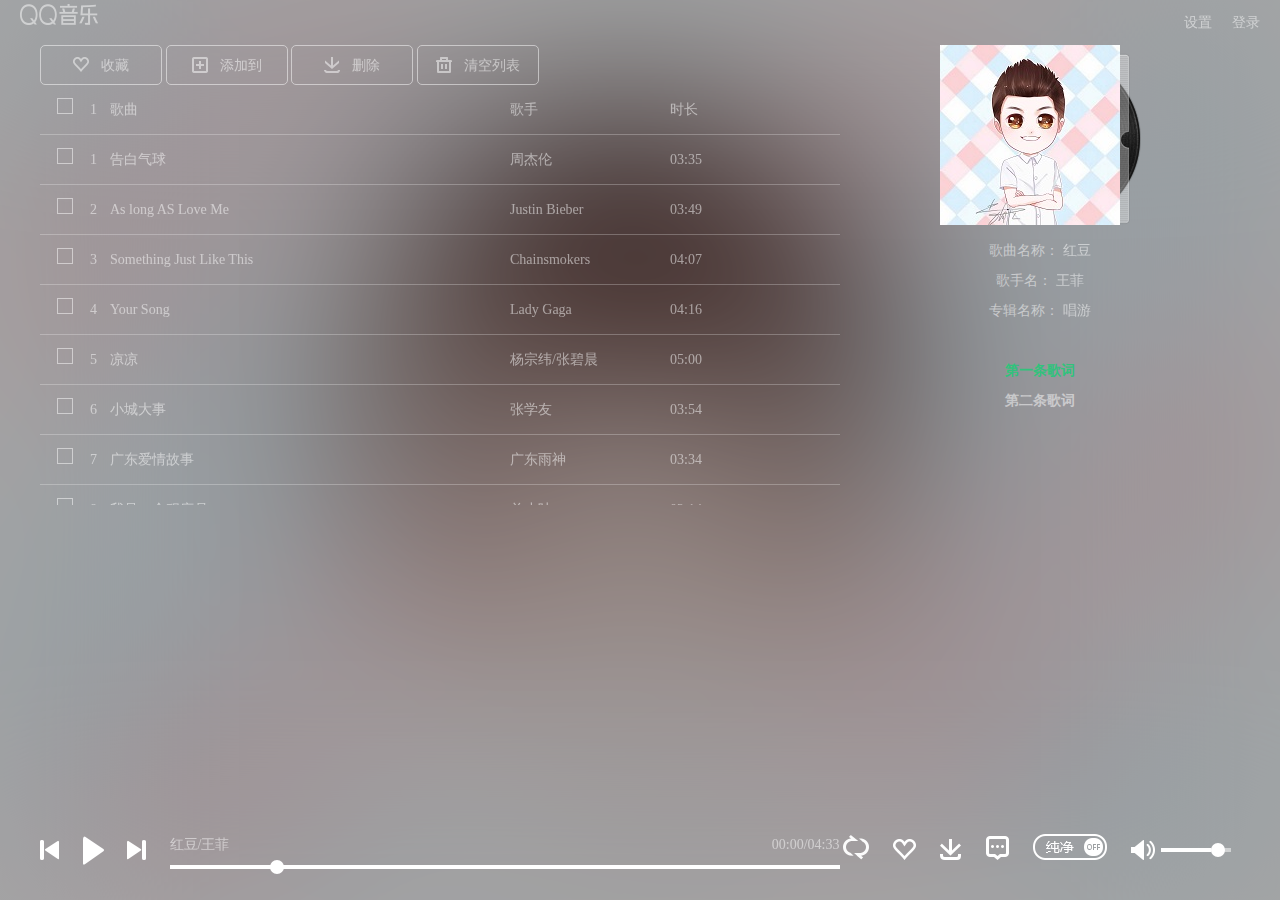
<file: QQ音乐/index.html>
<!DOCTYPE html>
<html lang="en">

<head>
    <meta charset="UTF-8">
    <meta name="viewport" content="width=device-width, initial-scale=1.0">
    <title>QQ音乐</title>
    <link rel="stylesheet" href="css/jquery.mCustomScrollbar.css">
    <link rel="stylesheet" href="css/index.css">
    <script src="js/jquery-1.12.4.js"></script>
    <script src="js/jquery.mCustomScrollbar.concat.min.js"></script>
    <script src="js/index.js"></script>
</head>

<body>
    <div class="header">
        <h1 class="logo">
            <a href="#"></a>
        </h1>
        <ul class="register">
            <li>登录</li>
            <li>设置</li>
        </ul>
    </div>
    <div class="content">
        <div class="content_in">
            <div class="content_left">
                <div class="content_toolbar">
                    <span><i></i>收藏</span>
                    <span><i></i>添加到</span>
                    <span><i></i>删除</span>
                    <span><i></i>清空列表</span>
                </div>
                <div class="content_list" data-mcs-theme="minimal-dark">
                    <ul>
                        <li class="list_title">
                            <div class="list_check"><i></i></div>
                            <div class="list_number">1</div>
                            <div class="list_name">歌曲</div>
                            <div class="list_singer">歌手</div>
                            <div class="list_time">时长</div>

                        </li>
                    </ul>
                </div>
            </div>
            <div class="content_right">
                <div class="song_info">
                    <a href="javascript:;" class="song_info_pic">
                        <img src="images/lnj.jpg" alt="">
                    </a>
                    <div class="song_info_name">歌曲名称：
                        <a href="javascript:;">红豆</a>
                    </div>
                    <div class="song_info_singer">歌手名：
                        <a href="javascript:;">王菲</a>
                    </div>
                    <div class="song_info_ablum">专辑名称：
                        <a href="javascript:;">唱游</a>
                    </div>

                </div>
                <ul class="song_lyric">
                    <li class="cur">第一条歌词</li>
                    <li>第二条歌词</li>
                </ul>
            </div>
        </div>
    </div>
    <div class="footer">
        <div class="footer_in">
            <a href="javascript:;" class="music_pre"></a>
            <a href="javascript:;" class="music_play"></a>
            <a href="javascript:;" class="music_next"></a>
            <div class="music_progress_info">
                <div class="music_progress_top">
                    <span class="music_progress_name">红豆/王菲</span>
                    <span class="music_progress_time">00:00/04:33</span>
                </div>
                <div class="music_progress_bar">
                    <div class="music_progress_line">
                        <div class="music_progress_dot"></div>
                    </div>
                </div>
            </div>
            <a href="javascript:;" class="music_mode"></a>
            <a href="javascript:;" class="music_fav"></a>
            <a href="javascript:;" class="music_down"></a>
            <a href="javascript:;" class="music_comment"></a>
            <a href="javascript:;" class="music_only"></a>
            <div class="music_voice_info">
                <a href="javascript:;" class="music_voice_icon"></a>
                <div class="music_voice_bar">
                    <div class="music_voice_line">
                        <div class="music_voice_dot"></div>
                    </div>
                </div>
            </div>

        </div>
    </div>
    <div class="mask_bg">

    </div>
    <div class="mask"></div>
</body>

</html>
</file>
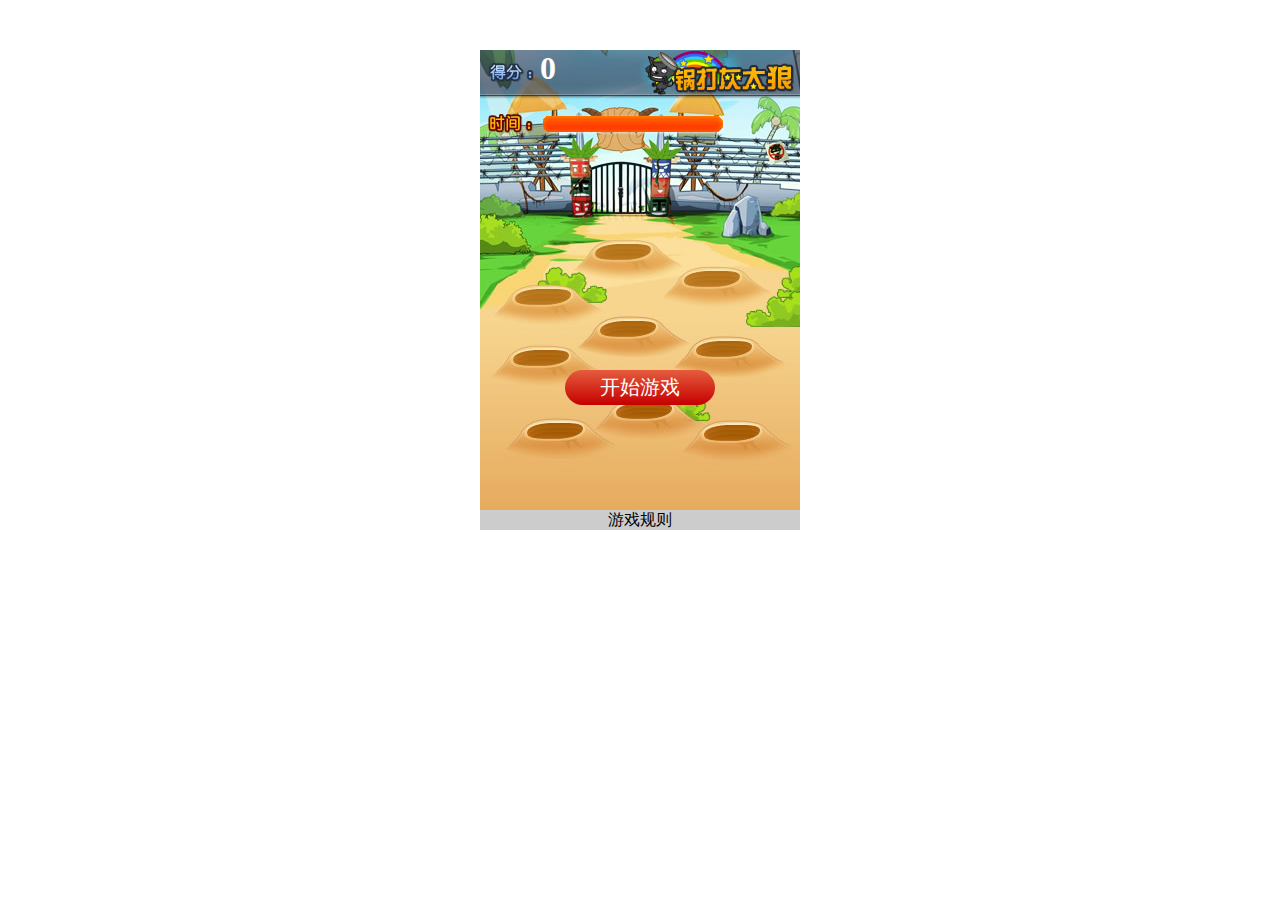
<file: 狂拍灰太狼/index.html>
<!DOCTYPE html>
<html lang="en">

<head>
    <meta charset="UTF-8">
    <meta name="viewport" content="width=device-width, initial-scale=1.0">
    <title>狂拍灰太狼</title>
    <link rel="stylesheet" href="css/idex.css">
    <script src="js/jquery-1.12.4.js"></script>
    <script src="js/index.js"></script>

</head>

<body>
    <div class="container">
        <h1 class="score">0</h1>
        <div class="progress"></div>
        <button class="start">开始游戏</button>
        <div class="rules">游戏规则</div>
        <div class="rule">
            <p>游戏规则：</p>
            <p>1、游戏时间：60s</p>
            <p>2、拼手速，殴打灰太狼+10分</p>
            <p>3、殴打小灰灰-10分</p>
            <a href="#" class="close">[关闭]</a>
        </div>
        <div class="mask">
            <h1>GAME OVER</h1>
            <button class="restart">重新开始</button>
        </div>
    </div>
</body>

</html>
</file>
<file: QQ音乐/css/index.css>
* {
    margin: 0;
    padding: 0;
}

html,
body {
    width: 100%;
    height: 100%;
    font-size: 14px;
}

.header {
    width: 100%;
    height: 45px;
    /* background: pink; */
}

.header .logo {
    float: left;
    /* height: 45px; */
    margin-left: 20px;
    opacity: 0.5;
}

.header .logo a {
    display: inline-block;
    width: 78px;
    height: 21px;
    background: url("../images/player_logo.png") no-repeat 0 0;
}

.header .logo:hover {
    opacity: 1;
}

.header .register {
    /* float: right; */
    line-height: 45px;
    /* overflow: hidden; */
}

.header .register li {
    list-style: none;
    float: right;
    opacity: 0.5;
    margin-right: 20px;
    color: white;
}

.header .register li:hover {
    opacity: 1;
}

.content {
    width: 100%;
    height: 460px;
    /* background: skyblue; */
}

.content .content_in {
    width: 1200px;
    height: 100%;
    /* background: gray; */
    margin: 0 auto;
}

.content_in .content_left {
    float: left;
    width: 800px;
    height: 100%;
    /* background: white; */
}

.content_toolbar {
    width: 100%;
    height: 40px;
    /* background: black; */
}

.content_toolbar span {
    display: inline-block;
    width: 122px;
    height: 100%;
    line-height: 40px;
    text-align: center;
    border: 1px solid #fff;
    box-sizing: border-box;
    border-radius: 5px;
    color: #fff;
    opacity: 0.5;
}

.content_toolbar span:hover {
    opacity: 1;
}

.content_toolbar span i {
    display: inline-block;
    width: 18px;
    height: 18px;
    margin-right: 10px;
    background: url("../images/icon_sprite.png") no-repeat 0 0;
    vertical-align: -5px;
}

.content_toolbar span:nth-child(1) i {
    background-position: -60px -20px;
}

.content_toolbar span:nth-child(2) i {
    background-position: -20px -20px;
}

.content_toolbar span:nth-child(3) i {
    background-position: -40px -240px;
}

.content_toolbar span:nth-child(4) i {
    background-position: -100px -20px;
}

.content_toolbar span:nth-child(5) i {
    background-position: -40px -300px;
}

.content_list {
    width: 100%;
    height: 420px;
    /* background: black; */
    overflow: auto;
}

.content_list li {
    list-style: none;
    width: 100%;
    height: 50px;
    opacity: .5;
    border-bottom: 1px solid rgba(255, 255, 255, .5);
    box-sizing: border-box;
    user-select: none;
    /*设为不可复制*/
}

.content_list li div {
    float: left;
    color: #fff;
    line-height: 50px;
}

.content_list .list_check {
    width: 50px;
    height: 100%;
    /* background: black; */
    text-align: center;
}

.content_list .list_checked i {
    background: url("../images/icon_sprite.png") no-repeat -60px -80px;
}

.list_check i {
    display: inline-block;
    width: 14px;
    height: 14px;
    border: 1px solid #fff;
}

.content_list .list_number {
    width: 20px;
    height: 100%;
}

.content_list .list_name {
    width: 50%;
    height: 100%;
    /* background: #ccc; */
}

.content_list .list_time a {
    display: inline-block;
    width: 36px;
    height: 36px;
    background: url("../images/icon_list_menu.png") no-repeat -120px -160px;
    float: left;
    margin-top: 5px;
    display: none;
}

.list_name .list_menu {
    margin-top: 5px;
    float: right;
    margin-right: 20px;
    display: none;
}

.list_menu a {
    display: inline-block;
    width: 36px;
    height: 36px;
    opacity: .5;
    background: url("../images/icon_list_menu.png") no-repeat 0 0;
}

.list_menu a:hover {
    opacity: 1;
}

.list_menu a:nth-child(1) {
    background-position: -120px 0;
}

.list_menu a:nth-child(2) {
    background-position: -120px -80px;
}

.list_menu a:nth-child(3) {
    background-position: -120px -120px;
}

.list_menu a:nth-child(4) {
    background-position: -120px -40px;
}

.list_menu .list_menu_play2 {
    background-position: -80px -200px !important;
}

.content_list .list_singer {
    width: 20%;
    height: 100%;
    /* background: pink; */
}

.content_in .content_right {
    float: right;
    width: 400px;
    height: 100%;
    /* background: violet; */
}

.content_right .song_info {
    text-align: center;
    color: rgba(255, 255, 255, .5);
    line-height: 30px;
}

.song_info .song_info_pic {
    display: inline-block;
    background: url("../images/album_cover_player.png") no-repeat 0 0;
    width: 201px;
    height: 180px;
    text-align: left;
}

.song_info div a {
    text-decoration: none;
    color: #fff;
    opacity: .5;
}

.song_info div a:hover {
    opacity: 1;
}

.song_lyric {
    /* background: #ccc; */
    text-align: center;
    margin-top: 30px;
}

.song_lyric li {
    list-style: none;
    line-height: 30px;
    font-weight: bold;
    color: rgba(255, 255, 255, .5);
}

.song_lyric .cur {
    color: #31c27c;
}

.song_info_pic img {
    width: 180px;
    height: 180px;
}

.footer {
    width: 100%;
    height: 80px;
    /* background: #ccc; */
    position: absolute;
    left: 0;
    bottom: 0;
}

.footer .footer_in {
    width: 1200px;
    height: 100%;
    /* background: pink; */
    margin: 0 auto;
    user-select: none;
}

.footer_in a {
    display: inline-block;
    text-decoration: none;
    color: white;
    background: url("../images/player.png") no-repeat 0 0;
    margin-right: 20px;
}

.footer_in .music_pre {
    width: 19px;
    height: 20px;
    background-position: 0 -30px;
}

.footer_in .music_play {
    width: 21px;
    height: 29px;
    background-position: 0 0;
    vertical-align: -5px;
    /*向下5px*/
}

.footer_in .music_play2 {
    background-position: -30px 0;
}

.footer_in .music_next {
    width: 19px;
    height: 20px;
    background-position: 0 -52px;
}

.footer_in .music_progress_info {
    display: inline-block;
    width: 670px;
    height: 40px;
    /* background: #ccc; */
    position: relative;
    top: 10px;
}

.music_progress_info .music_progress_top {
    width: 100%;
    height: 30px;
    line-height: 30px;
    /* background: #ccc; */
    color: white;
}

.music_progress_top .music_progress_name {
    float: left;
    opacity: .5;
}

.music_progress_top .music_progress_name:hover {
    opacity: 1;
}

.music_progress_top .music_progress_time {
    float: right;
    opacity: .5;
}

.music_progress_info .music_progress_bar {
    width: 100%;
    height: 4px;
    background: rgba(255, 255, 255, .5);
    margin-top: 5px;
}

.music_progress_bar .music_progress_line {
    width: 100%;
    height: 100%;
    background: white;
}

.music_progress_line .music_progress_dot,
.music_voice_line .music_voice_dot {
    width: 14px;
    height: 14px;
    border-radius: 50%;
    background: white;
    position: relative;
}

.music_progress_line .music_progress_dot {
    top: -5px;
    left: 100px;
}

.footer_in .music_mode {
    width: 26px;
    height: 25px;
    background-position: 0 -205px;
}

.footer_in .music_mode2 {
    background-position: 0 -260px;
    width: 23px;
    height: 20px;
}

.footer_in .music_mode3 {
    background-position: 0 -74px;
    width: 25px;
    height: 19px;
}

.footer_in .music_mode4 {
    background-position: 0 -232px;
    width: 26px;
    height: 25px;
}

.footer_in .music_fav {
    width: 24px;
    height: 21px;
    background-position: 0 -96px;
}

.footer_in .music_fav2 {
    background-position: -30px -96px;
}

.footer_in .music_down {
    width: 22px;
    height: 21px;
    background-position: 0 -120px;
}

.footer_in .music_comment {
    width: 24px;
    height: 24px;
    background-position: 0 -400px;
}

.footer_in .music_only {
    width: 74px;
    height: 27px;
    background-position: 0 -281px;
}

.footer_in .music_only2 {
    background-position: 0 -310px;
}

.footer_in .music_voice_info {
    display: inline-block;
    width: 100px;
    height: 40px;
    position: relative;
    top: 10px;
}

.music_voice_info .music_voice_icon {
    width: 26px;
    height: 21px;
    background-position: 0 -144px;
    position: absolute;
    left: 0;
    top: 10px;
}

.music_voice_info .music_voice_bar {
    width: 70px;
    height: 4px;
    background: rgba(255, 255, 255, .5);
    position: absolute;
    right: 0;
    top: 18px;
}

.music_voice_bar .music_voice_line {
    width: 50px;
    height: 100%;
    background: white;
}

.music_voice_line .music_voice_dot {
    top: -5px;
    left: 50px;
}

.mask,
.mask_bg {
    position: absolute;
    left: 0;
    top: 0;
    width: 100%;
    height: 100%;
}

.mask_bg {
    background: url("../images/lnj.jpg") no-repeat 0 0;
    background-size: cover;
    z-index: -2;
    filter: blur(100px);
    /*设置模糊，值越大越模糊*/
}

.mask {
    z-index: -1;
    background: rgba(0, 0, 0, .35);
}

._mCS_1 .mCSB_scrollTools.mCSB_dragger_bar {
    width: 8px;
}
</file>
<file: 狂拍灰太狼/css/idex.css>
* {
    margin: 0;
    padding: 0;
}

.container {
    width: 320px;
    height: 480px;
    background: url("../images/game_bg.jpg") no-repeat 0 0;
    margin: 50px auto;
    position: relative;
}

.container>h1 {
    color: white;
    margin-left: 60px;
}

.container>.progress {
    width: 180px;
    height: 16px;
    background: url("../images/progress.png") no-repeat 0 0;
    position: absolute;
    top: 66px;
    left: 63px;
}

.container>.start,
.mask>button {
    width: 150px;
    line-height: 35px;
    text-align: center;
    color: white;
    border-radius: 20px;
    border: none;
    position: absolute;
    font-size: 20px;
    top: 320px;
    left: 50%;
    margin-left: -75px;
}

.container>.start {
    background: linear-gradient(#E55C3D, #C50000);
}

.container>.start:hover {
    cursor: pointer;
}

.container>.rules {
    width: 100%;
    height: 20px;
    background-color: #ccc;
    position: absolute;
    left: 0;
    bottom: 0;
    text-align: center;
}

.container>.rules:hover {
    cursor: pointer;
}

.container>.rule {
    width: 100%;
    height: 100%;
    background: rgba(0, 0, 0, .5);
    position: absolute;
    left: 0;
    top: 0;
    padding-top: 100px;
    box-sizing: border-box;
    text-align: center;
    display: none;
}

.rule>p {
    line-height: 50px;
    color: white;
}

.rule>a {
    color: red;
}

.container>.mask {
    width: 100%;
    height: 100%;
    background: rgba(0, 0, 0, .5);
    position: absolute;
    left: 0;
    top: 0;
    padding-top: 200px;
    box-sizing: border-box;
    text-align: center;
    display: none;
}

.mask>h1 {
    color: #ff4500;
    text-shadow: 3px 3px 0 #fff;
    font-size: 40px;
}

.mask>button {
    background: linear-gradient(#74ACCF, #007DDC);
}

.mask>button:hover {
    cursor: pointer;
}
</file>
